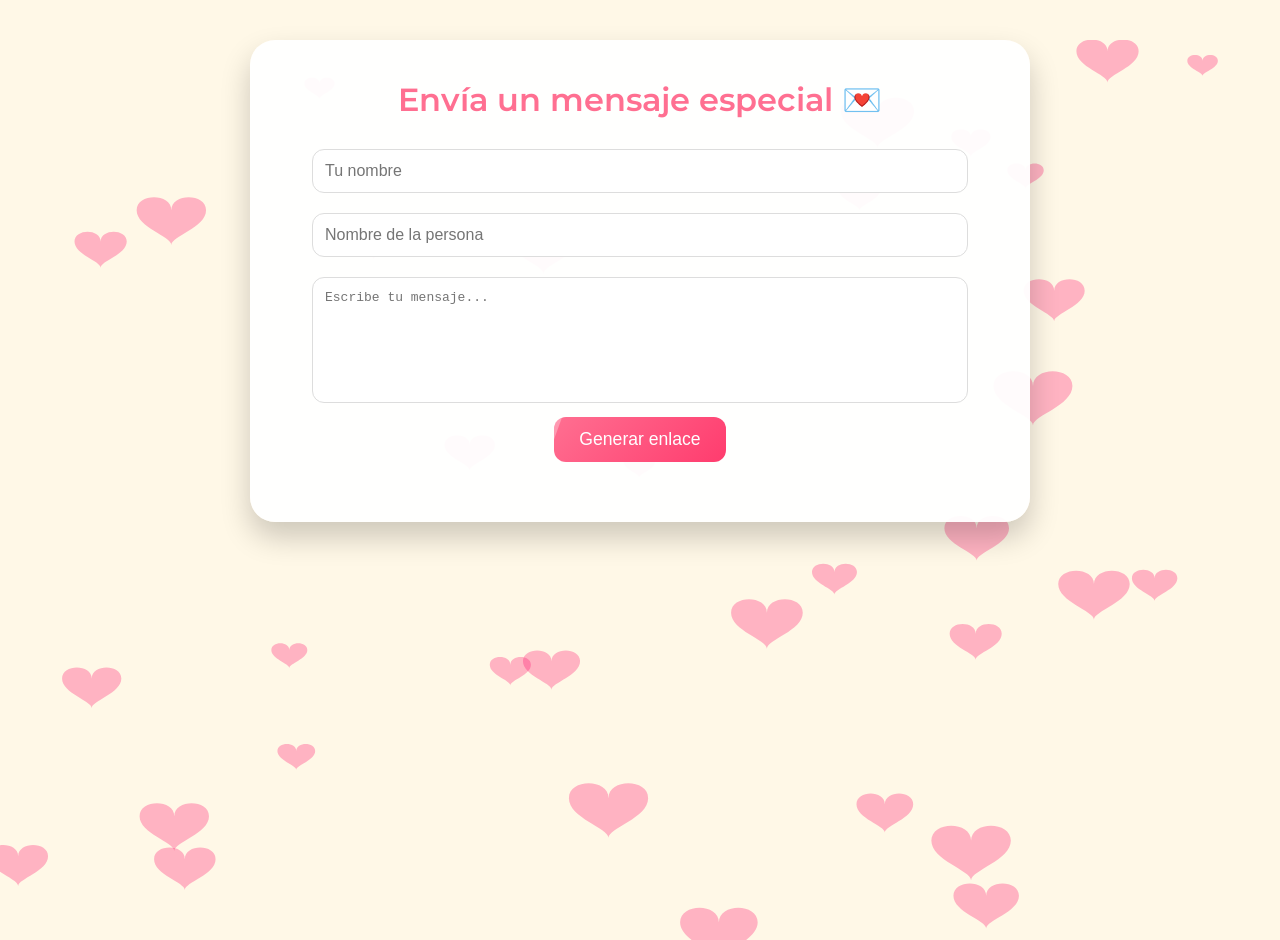
<file: index.html>
<!DOCTYPE html>
<html lang="es">
<head>
  <meta charset="UTF-8">
  <title>Enviar mensaje especial 💖</title>
  <link rel="stylesheet" href="style.css">
</head>
<body>
  <canvas id="fondo-corazones"></canvas>

  <div class="container">
    <h1>Envía un mensaje especial 💌</h1>
    <form id="mensajeForm">
      <input type="text" name="nombre" placeholder="Tu nombre" required>
      <input type="text" name="destino" placeholder="Nombre de la persona" required>
      <textarea name="mensaje" placeholder="Escribe tu mensaje..." required></textarea>
      <button type="submit">Generar enlace</button>
    </form>
    <div id="enlace"></div>
  </div>

  <script src="script.js"></script>
</body>
</html>
</file>
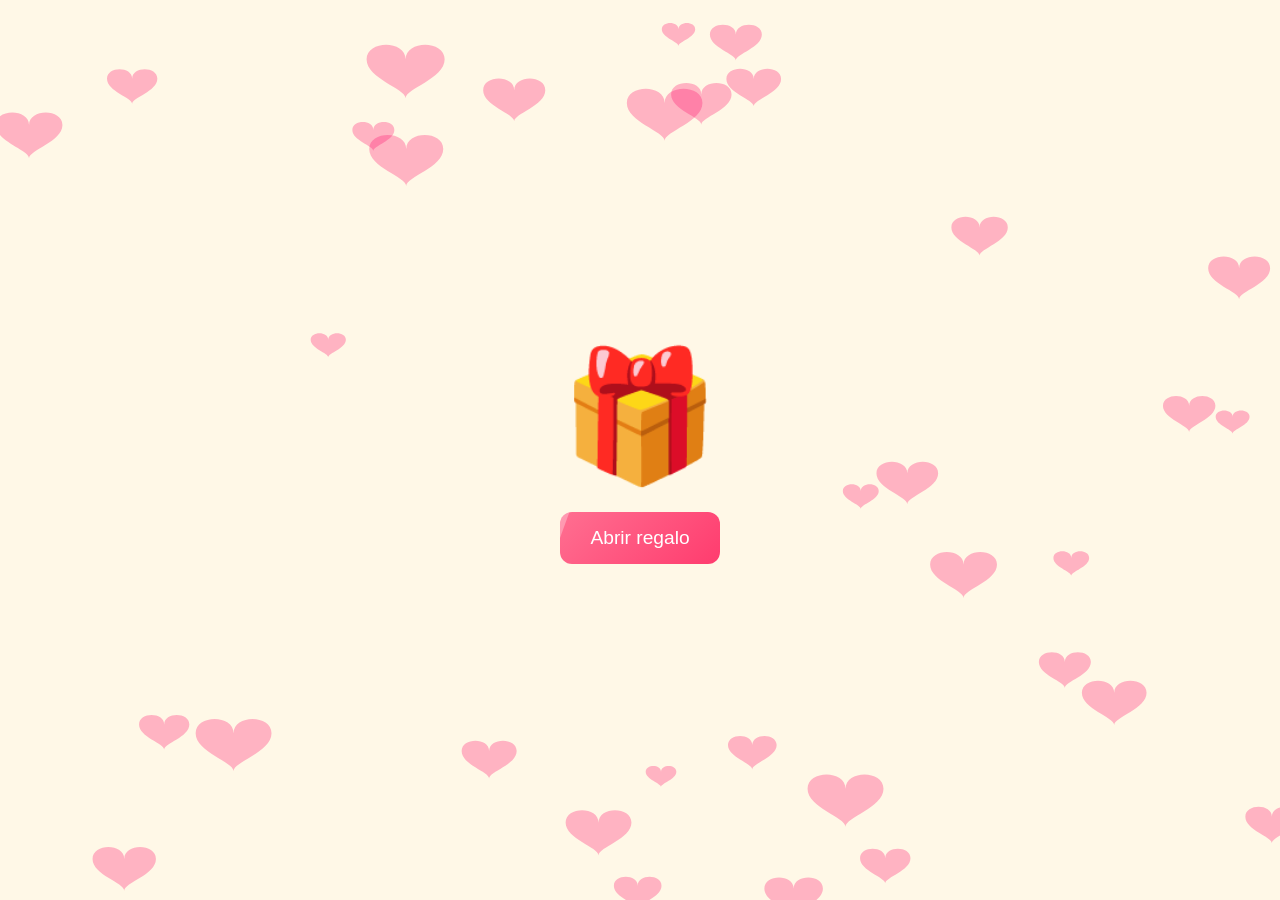
<file: mensaje.html>
<!DOCTYPE html>
<html lang="es">
<head>
  <meta charset="UTF-8">
  <title>Tu mensaje especial 💖</title>
  <link rel="stylesheet" href="style.css">
</head>
<body>
  <!-- Fondo de corazones -->
  <canvas id="fondo-corazones"></canvas>

  <!-- Pantalla inicial con regalo -->
  <div class="regalo-screen">
    <div class="caja-regalo">🎁</div>
    <button id="abrir-regalo">Abrir regalo</button>
  </div>

  <!-- Pantalla del mensaje -->
  <div id="mensaje-screen" class="mensaje-overlay" style="display:none;">
    <div class="mensaje-container animate-slide" id="mensaje-card">
      <h2 id="saludo">Hola!</h2>
      <p id="contenido"></p>
      <div class="emoji">💌✨🌸</div>
    </div>
  </div>

  <!-- Confeti -->
  <canvas id="confeti"></canvas>

  <!-- Script principal -->
  <script src="script.js"></script>
</body>
</html>
</file>
<file: style.css>
@import url('https://fonts.googleapis.com/css2?family=Montserrat:wght@400;600&display=swap');

body {
  margin: 0;
  padding: 0;
  font-family: 'Montserrat', sans-serif;
  min-height: 100vh;
  background: #fff8e7; /* fondo crema */
  position: relative;
  overflow-y: auto; /* ✅ permite scroll vertical */
}

/* Contenedor principal y tarjeta de mensaje */
.container, .mensaje-container {
  background: rgba(255,255,255,0.95);
  padding: 40px;
  border-radius: 25px;
  box-shadow: 0 15px 30px rgba(0,0,0,0.2);
  width: 95%;
  max-width: 700px;
  text-align: center;
  margin: 40px auto; /* ✅ centrado horizontal y con espacio vertical */
  position: relative;
  z-index: 2;
  overflow-wrap: break-word;
  word-break: break-word;
}

h1, h2 {
  margin: 0 0 20px;
  font-weight: 600;
  color: #ff6f91;
}

/* Mensaje ordenado y adaptable */
#saludo {
  font-size: 1.8em;
  font-weight: 600;
  color: #ff6f91;
  margin-bottom: 10px;
}

#contenido {
  font-size: 1.2em;
  color: #444;
  margin-bottom: 20px;
  white-space: pre-wrap;
  line-height: 1.5;
  overflow-wrap: break-word;
  word-break: break-word;
}

.emoji {
  font-size: 2.2em;
  margin-top: 10px;
}

input, textarea {
  width: 90%;
  padding: 12px;
  margin: 10px 0;
  border-radius: 12px;
  border: 1px solid #ddd;
  font-size: 1em;
}

textarea { resize: none; height: 100px; }

button {
  padding: 12px 25px;
  border: none;
  background: linear-gradient(135deg, #ff6f91, #ff3c6e);
  color: white;
  border-radius: 12px;
  cursor: pointer;
  font-size: 1.1em;
  transition: transform 0.2s, box-shadow 0.2s;
  position: relative;
  overflow: hidden;
}

button:hover {
  transform: scale(1.05);
  box-shadow: 0 8px 20px rgba(0,0,0,0.2);
}

button::after {
  content: "";
  position: absolute;
  top: 0; left: -100%;
  width: 100%; height: 100%;
  background: rgba(255,255,255,0.3);
  transform: skewX(-20deg);
}
button:hover::after { left: 100%; transition: left 0.5s; }

#enlace {
  margin-top: 20px;
  word-wrap: break-word;
  font-weight: bold;
}

.animate-slide {
  animation: slideIn 0.8s ease forwards;
}
@keyframes slideIn {
  from { transform: translateY(30px); opacity:0; }
  to { transform: translateY(0); opacity:1; }
}

/* --- Regalo --- */
.regalo-screen {
  position: fixed; top:0; left:0; width:100%; height:100%;
  display: flex; flex-direction: column; align-items: center; justify-content: center;
  z-index: 2;
  background: transparent;
}

.caja-regalo {
  font-size: 8em;
  margin-bottom: 20px;
  animation: bounce 1.5s infinite;
}
@keyframes bounce {
  0%, 100% { transform: translateY(0); }
  50% { transform: translateY(-12px); }
}

/* Botón abrir regalo */
#abrir-regalo {
  padding: 15px 30px;
  font-size: 1.2em;
  border-radius: 12px;
  border: none;
  background: linear-gradient(135deg, #ff6f91, #ff3c6e);
  color: white;
  cursor: pointer;
  transition: transform 0.2s, box-shadow 0.2s;
}
#abrir-regalo:hover {
  transform: scale(1.05);
  box-shadow: 0 8px 20px rgba(0,0,0,0.2);
}

/* Overlay del mensaje */
.mensaje-overlay {
  position: relative; /* ✅ ya no bloquea scroll */
  width: 100%;
  display: flex;
  align-items: center;
  justify-content: center;
  z-index: 3;
  background: transparent;
}

.mensaje-container {
  transform: scale(0.95);
  opacity: 0;
  transition: transform 0.6s ease, opacity 0.6s ease;
}
.mensaje-container.show {
  transform: scale(1);
  opacity: 1;
}

/* Canvas confeti */
#confeti {
  position: fixed; top:0; left:0; width:100%; height:100%;
  pointer-events: none;
  z-index: 9999;
}

/* Canvas fondo de corazones */
#fondo-corazones {
  position: absolute; top: 0; left: 0; width:100%; height:100%;
  pointer-events: none;
  z-index: 1;
}
</file>
